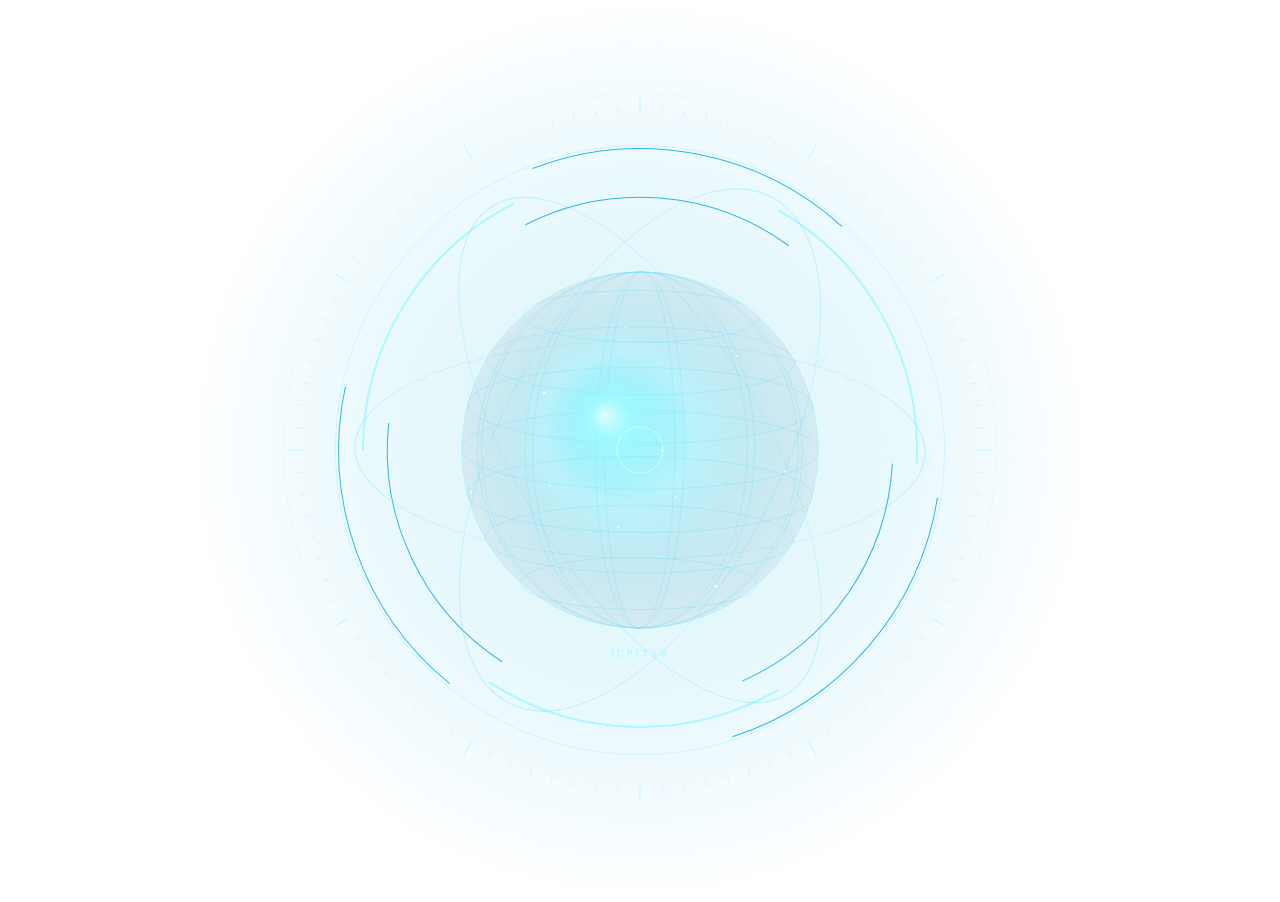
<file: ui/orb.html>
<!doctype html><html><head><meta charset="utf-8"><meta http-equiv="Content-Security-Policy" content="default-src 'self' qrc:; script-src 'self' qrc:; style-src 'self'; connect-src 'none'"><link rel="stylesheet" href="orb-window.css"></head><body><canvas id="orb" aria-label="Floating JUPITAR orbital core"></canvas><div id="name">JUPITAR</div><div class="buttons"><button id="open" aria-label="Open command center">↗</button><button id="mute" aria-label="Toggle microphone">MIC</button><button id="close" aria-label="Hide orb">×</button></div><script src="orb.js"></script><script src="qrc:///qtwebchannel/qwebchannel.js"></script><script src="orb-window.js"></script></body></html>
</file>
<file: ui/orb-window.css>
*{box-sizing:border-box}html,body{margin:0;background:transparent!important;overflow:hidden;color:#aaf7ff;font:10px 'Segoe UI';user-select:none}canvas{width:100vw;height:100vh;cursor:move}#name{position:absolute;top:72%;width:100%;text-align:center;letter-spacing:3px;pointer-events:none}.buttons{position:absolute;bottom:9px;width:100%;display:flex;justify-content:center;gap:5px;opacity:0;transition:opacity .2s}body:hover .buttons{opacity:1}button{background:#071a2ee8;color:#aaf7ff;border:1px solid #30667a;border-radius:20px;cursor:pointer;padding:5px 9px}
</file>
